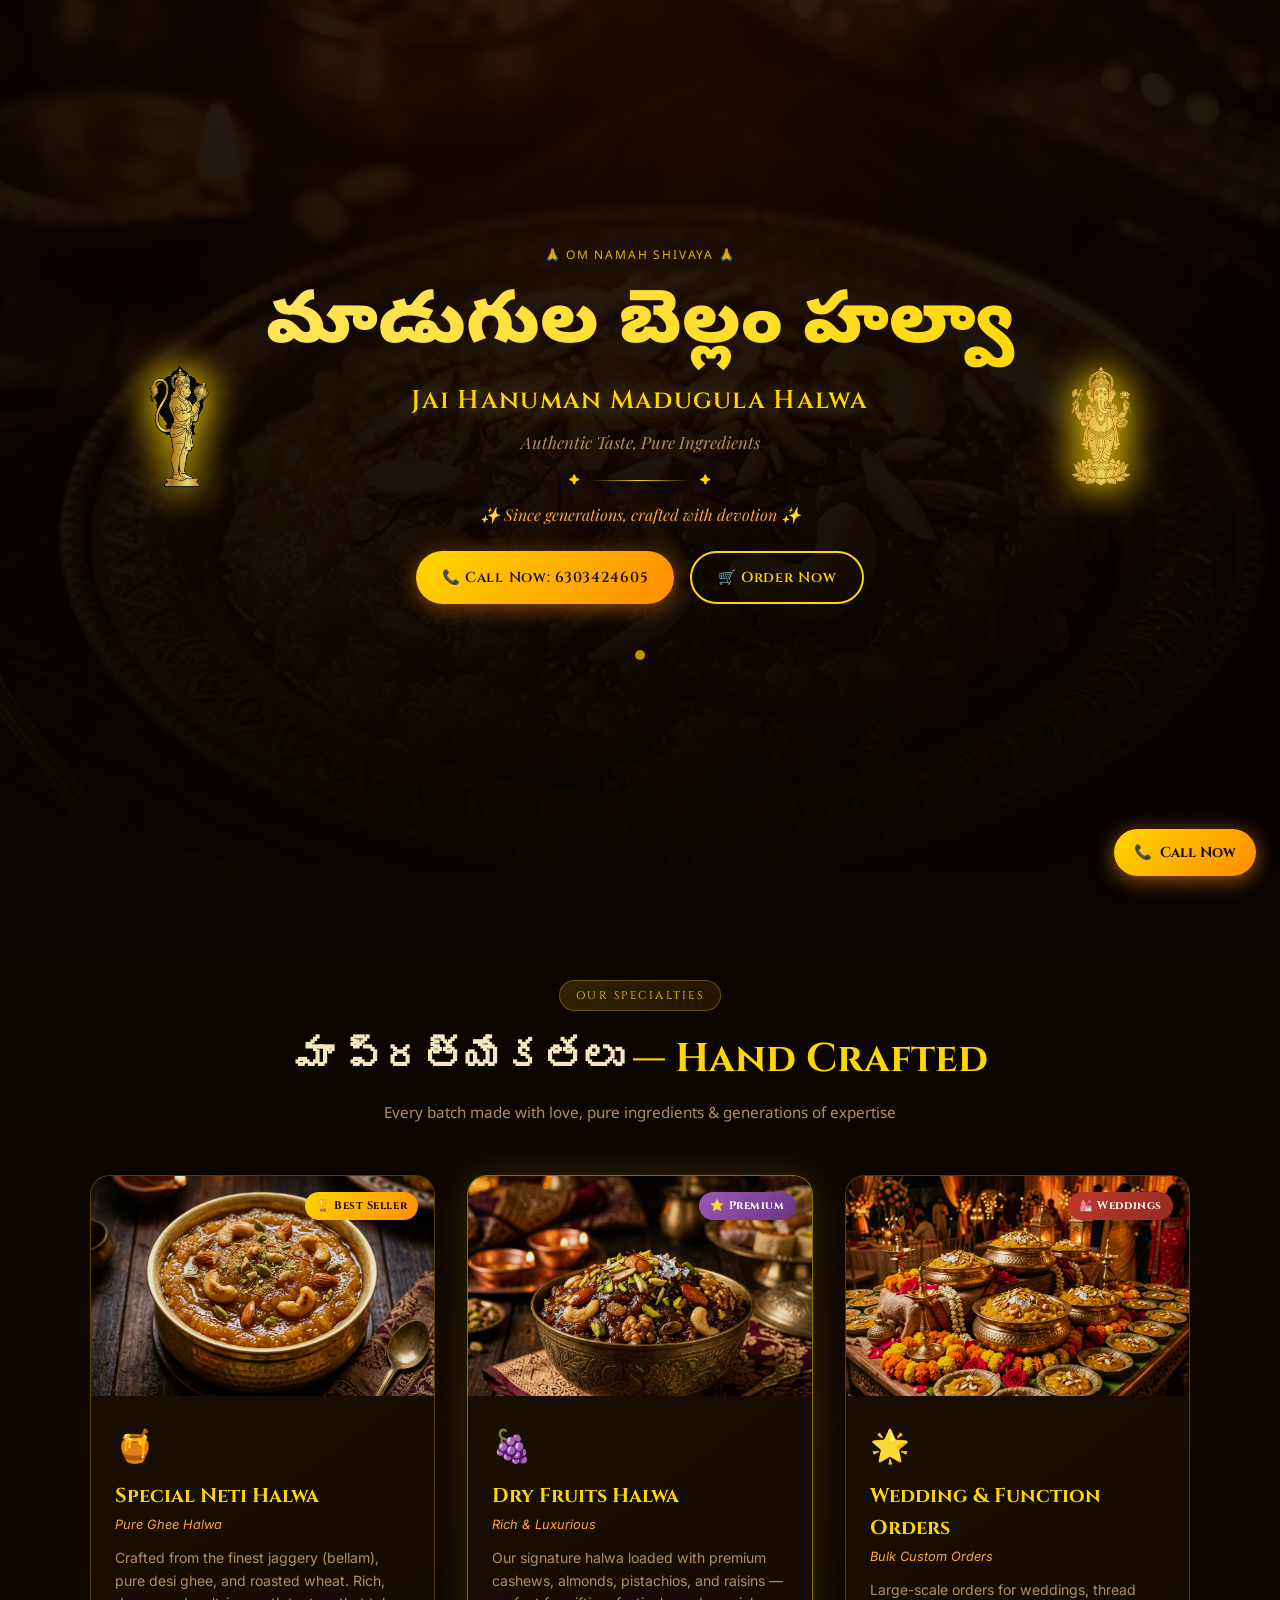
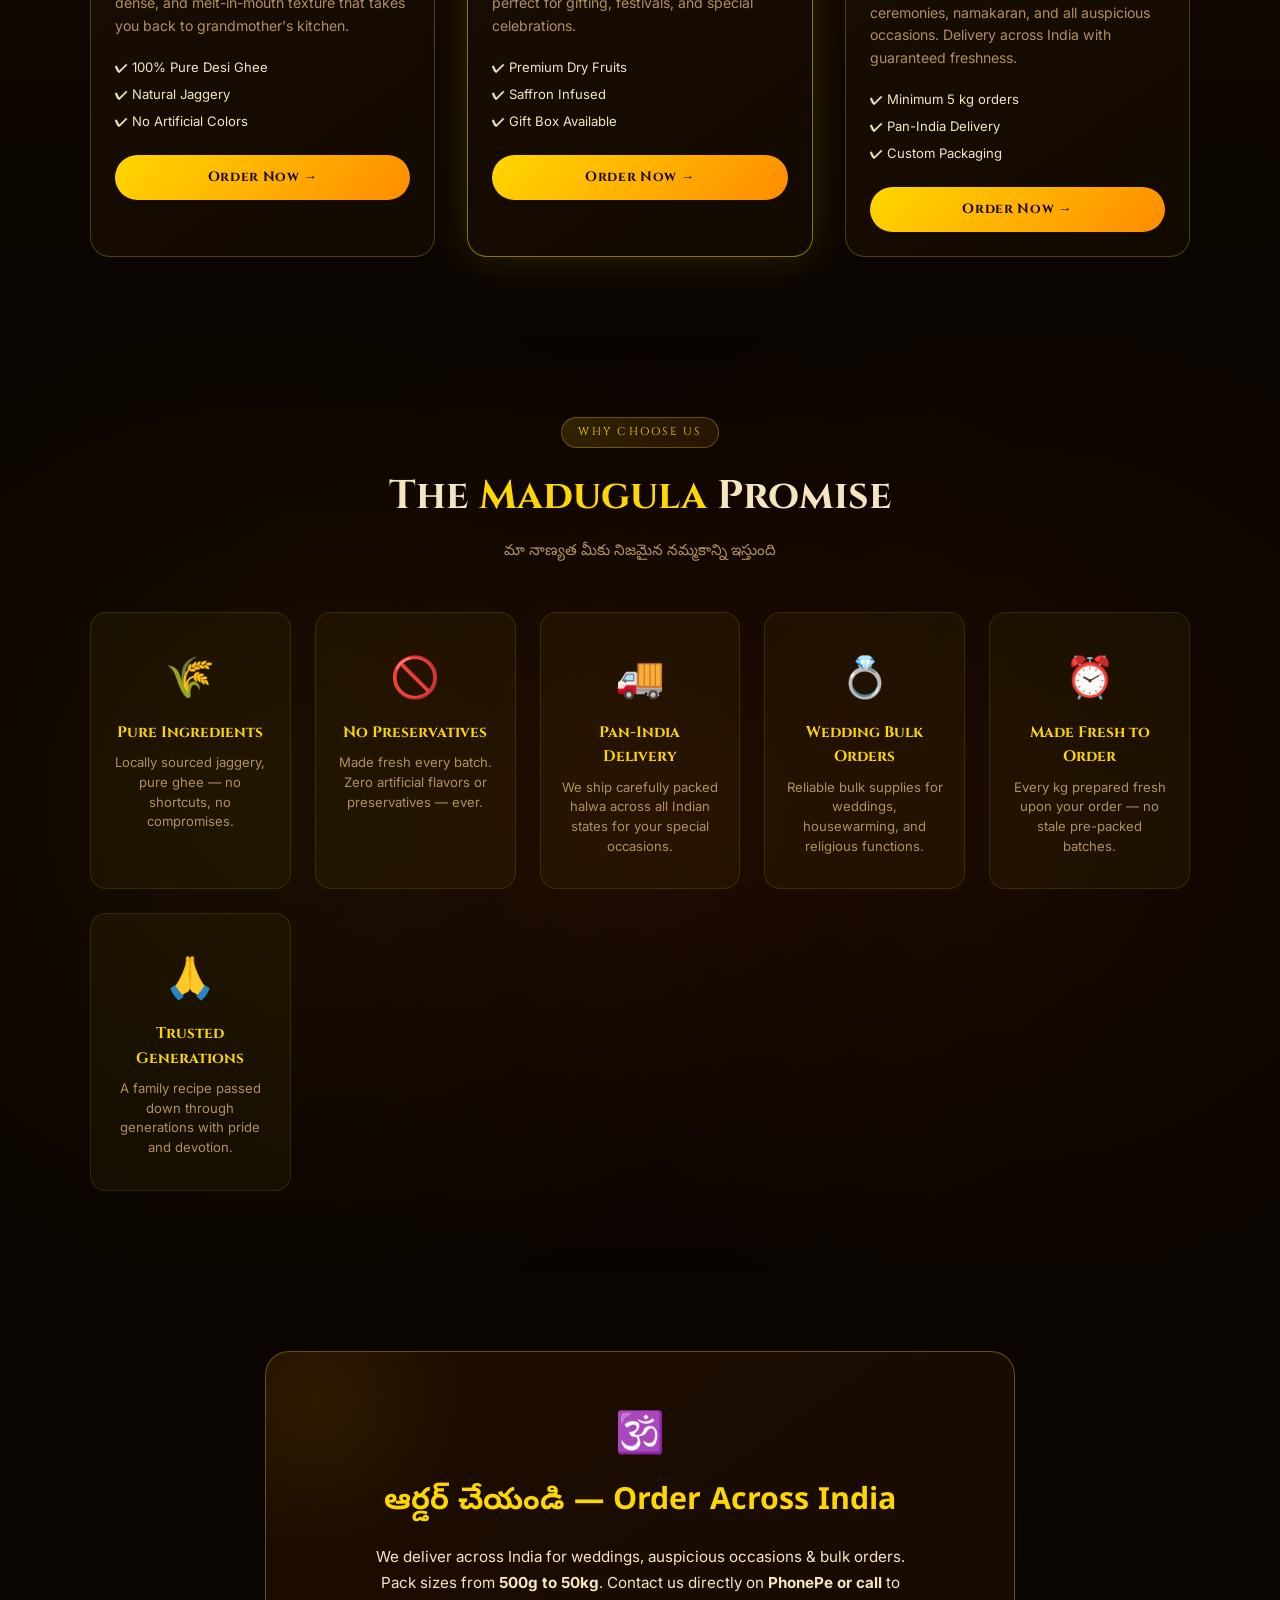
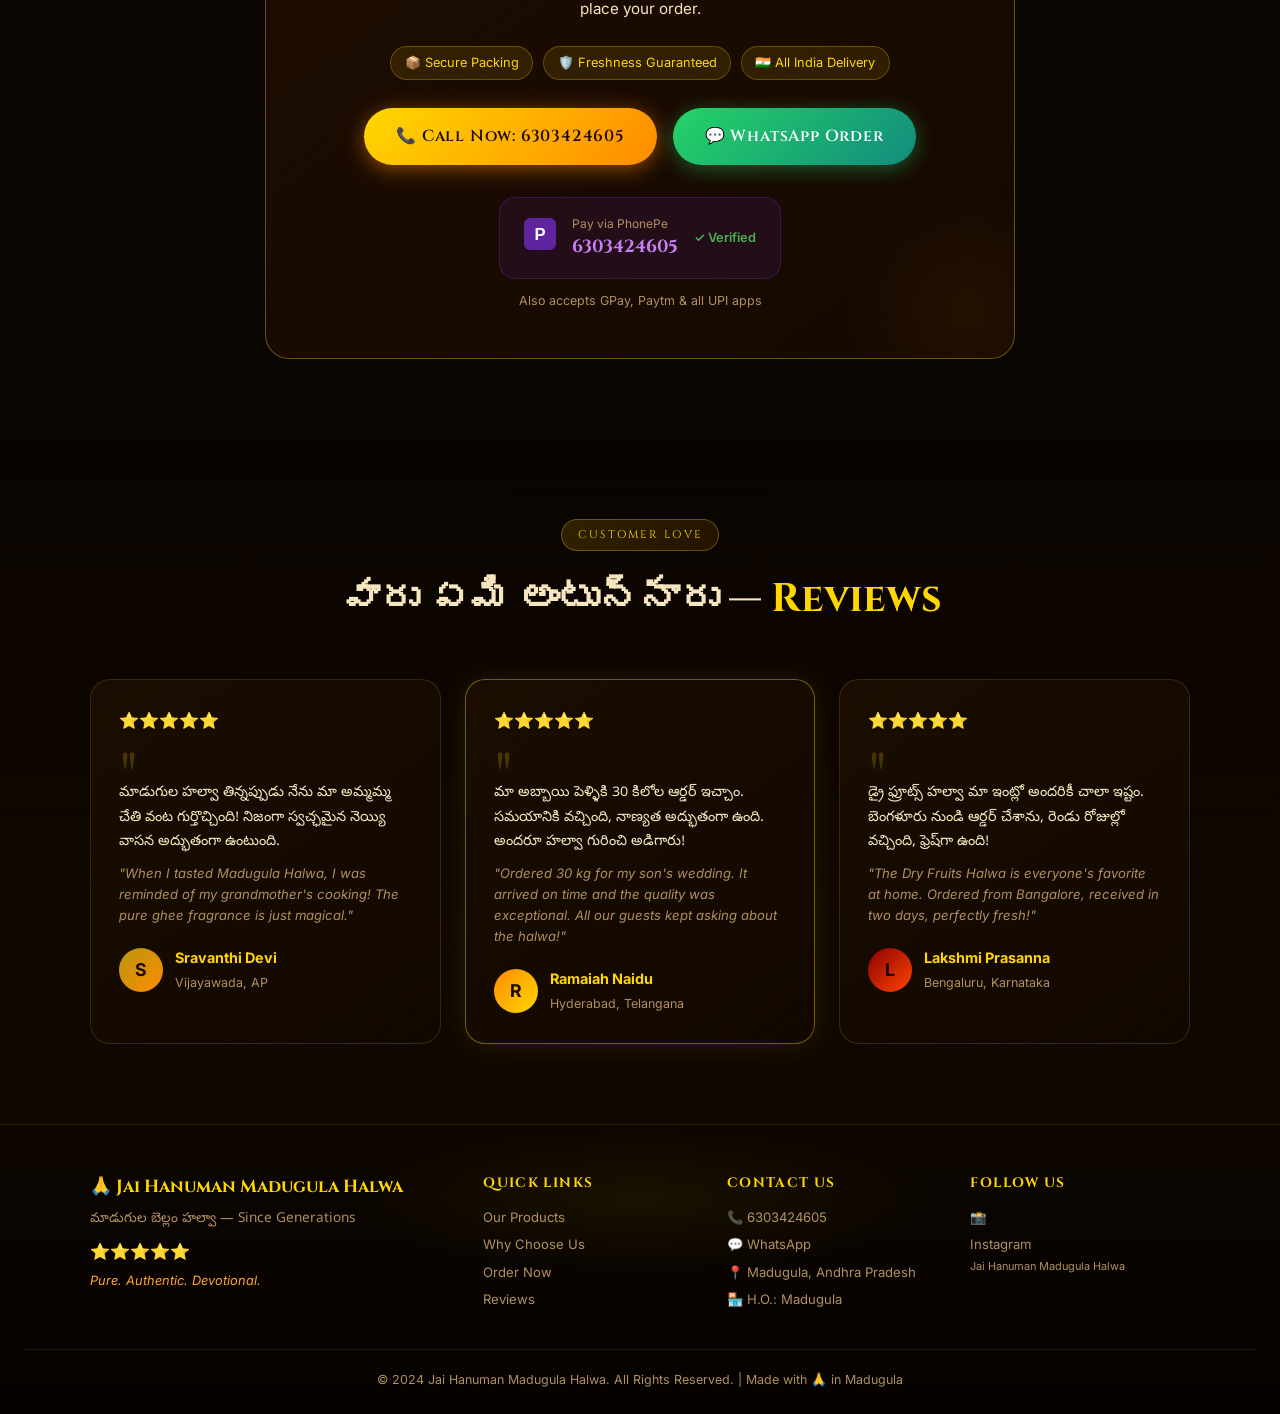
<file: index.html>
<!DOCTYPE html>
<html lang="te">
<head>
  <meta charset="UTF-8" />
  <meta name="viewport" content="width=device-width, initial-scale=1.0" />
  <meta name="description" content="Jai Hanuman Madugula Halwa — Authentic traditional halwa from Madugula. Pure ghee halwa, dry fruits halwa, wedding bulk orders. Pan-India delivery. Call 6303424605." />
  <meta name="keywords" content="Madugula halwa, neti halwa, bellamh halwa, telugu halwa, wedding halwa, dry fruits halwa, pure ghee halwa" />
  <meta property="og:title" content="Jai Hanuman Madugula Halwa — Authentic Traditional Taste" />
  <meta property="og:description" content="Pure ghee halwa from Madugula. Pan-India delivery for weddings & auspicious occasions." />
  <title>Jai Hanuman Madugula Halwa | మాడుగుల బెల్లం హల్వా</title>

  <!-- Google Fonts -->
  <link rel="preconnect" href="https://fonts.googleapis.com" />
  <link rel="preconnect" href="https://fonts.gstatic.com" crossorigin />
  <link href="https://fonts.googleapis.com/css2?family=Cinzel:wght@400;600;700;900&family=Playfair+Display:ital,wght@0,400;0,700;1,400&family=Noto+Sans+Telugu:wght@300;400;600;700;900&family=Inter:wght@300;400;500;600&display=swap" rel="stylesheet" />

  <link rel="stylesheet" href="style.css" />
</head>
<body>

  <!-- Sparkle Canvas -->
  <canvas id="sparkleCanvas"></canvas>

  <!-- ===== HEADER / HERO ===== -->
  <section id="hero" class="hero-section">
    <div class="hero-overlay"></div>

    <div class="hero-content">
      <!-- Deity Silhouettes -->
      <div class="deity-row">
        <div class="deity-silhouette left" aria-hidden="true">
          <img src="images/hanuman_silhouette.png" alt="Lord Hanuman" class="deity-img" />
        </div>

        <div class="hero-text-center">
          <div class="brand-badge">🙏 OM NAMAH SHIVAYA 🙏</div>
          <h1 class="telugu-heading shine-text">మాడుగుల బెల్లం హల్వా</h1>
          <h2 class="english-subtitle">Jai Hanuman Madugula Halwa</h2>
          <p class="tagline">Authentic Taste, Pure Ingredients</p>
          <div class="divider-ornament">
            <span>✦</span><span class="line"></span><span>✦</span>
          </div>
          <p class="since-text">✨ Since generations, crafted with devotion ✨</p>
          <div class="hero-cta">
            <a href="tel:6303424605" id="hero-call-btn" class="cta-btn cta-primary pulse-glow">
              📞 Call Now: 6303424605
            </a>
            <a href="#order" id="hero-order-btn" class="cta-btn cta-secondary">
              🛒 Order Now
            </a>
          </div>
        </div>

        <div class="deity-silhouette right" aria-hidden="true">
          <img src="images/ganesha_silhouette.png" alt="Lord Ganesha" class="deity-img" />
        </div>
      </div>

      <!-- Scroll Indicator -->
      <div class="scroll-indicator">
        <div class="scroll-dot"></div>
      </div>
    </div>

    <div class="hero-image-overlay">
      <img src="images/halwa_hero.png" alt="Authentic Madugula Halwa" class="hero-bg-img" />
    </div>
  </section>

  <!-- ===== SPECIALTY CARDS ===== -->
  <section id="specialty" class="specialty-section">
    <div class="section-header">
      <span class="section-tag">Our Specialties</span>
      <h2 class="section-title">మా ప్రత్యేకతలు <span class="gold-text">— Hand Crafted</span></h2>
      <p class="section-subtitle">Every batch made with love, pure ingredients & generations of expertise</p>
    </div>

    <div class="cards-grid">
      <!-- Card 1 -->
      <div class="product-card" id="card-neti">
        <div class="card-img-wrap">
          <img src="images/neti_halwa.png" alt="Special Neti Halwa — Pure Ghee Halwa" loading="lazy" />
          <div class="card-badge">🏆 Best Seller</div>
        </div>
        <div class="card-body">
          <div class="card-icon">🍯</div>
          <h3 class="card-title">Special Neti Halwa</h3>
          <p class="card-sub">Pure Ghee Halwa</p>
          <p class="card-desc">Crafted from the finest jaggery (bellam), pure desi ghee, and roasted wheat. Rich, dense, and melt-in-mouth texture that takes you back to grandmother's kitchen.</p>
          <ul class="card-features">
            <li>✔ 100% Pure Desi Ghee</li>
            <li>✔ Natural Jaggery</li>
            <li>✔ No Artificial Colors</li>
          </ul>
          <a href="#order" id="order-neti" class="card-btn">Order Now →</a>
        </div>
      </div>

      <!-- Card 2 -->
      <div class="product-card featured" id="card-dryfruits">
        <div class="card-img-wrap">
          <img src="images/dry_fruits_halwa.png" alt="Premium Dry Fruits Halwa" loading="lazy" />
          <div class="card-badge popular">⭐ Premium</div>
        </div>
        <div class="card-body">
          <div class="card-icon">🍇</div>
          <h3 class="card-title">Dry Fruits Halwa</h3>
          <p class="card-sub">Rich & Luxurious</p>
          <p class="card-desc">Our signature halwa loaded with premium cashews, almonds, pistachios, and raisins — perfect for gifting, festivals, and special celebrations.</p>
          <ul class="card-features">
            <li>✔ Premium Dry Fruits</li>
            <li>✔ Saffron Infused</li>
            <li>✔ Gift Box Available</li>
          </ul>
          <a href="#order" id="order-dryfruits" class="card-btn">Order Now →</a>
        </div>
      </div>

      <!-- Card 3 -->
      <div class="product-card" id="card-wedding">
        <div class="card-img-wrap">
          <img src="images/wedding_halwa.png" alt="Custom Wedding & Function Orders" loading="lazy" />
          <div class="card-badge wedding">💒 Weddings</div>
        </div>
        <div class="card-body">
          <div class="card-icon">🌟</div>
          <h3 class="card-title">Wedding & Function Orders</h3>
          <p class="card-sub">Bulk Custom Orders</p>
          <p class="card-desc">Large-scale orders for weddings, thread ceremonies, namakaran, and all auspicious occasions. Delivery across India with guaranteed freshness.</p>
          <ul class="card-features">
            <li>✔ Minimum 5 kg orders</li>
            <li>✔ Pan-India Delivery</li>
            <li>✔ Custom Packaging</li>
          </ul>
          <a href="#order" id="order-wedding" class="card-btn">Order Now →</a>
        </div>
      </div>
    </div>
  </section>

  <!-- ===== WHY CHOOSE US ===== -->
  <section id="why-us" class="why-section">
    <div class="why-bg-pattern" aria-hidden="true"></div>
    <div class="section-header">
      <span class="section-tag">Why Choose Us</span>
      <h2 class="section-title">The <span class="gold-text">Madugula</span> Promise</h2>
      <p class="section-subtitle">మా నాణ్యత మీకు నిజమైన నమ్మకాన్ని ఇస్తుంది</p>
    </div>

    <div class="why-grid">
      <div class="why-item" id="why-pure">
        <div class="why-icon">🌾</div>
        <h4>Pure Ingredients</h4>
        <p>Locally sourced jaggery, pure ghee — no shortcuts, no compromises.</p>
      </div>
      <div class="why-item" id="why-preservatives">
        <div class="why-icon">🚫</div>
        <h4>No Preservatives</h4>
        <p>Made fresh every batch. Zero artificial flavors or preservatives — ever.</p>
      </div>
      <div class="why-item" id="why-delivery">
        <div class="why-icon">🚚</div>
        <h4>Pan-India Delivery</h4>
        <p>We ship carefully packed halwa across all Indian states for your special occasions.</p>
      </div>
      <div class="why-item" id="why-wedding">
        <div class="why-icon">💍</div>
        <h4>Wedding Bulk Orders</h4>
        <p>Reliable bulk supplies for weddings, housewarming, and religious functions.</p>
      </div>
      <div class="why-item" id="why-fresh">
        <div class="why-icon">⏰</div>
        <h4>Made Fresh to Order</h4>
        <p>Every kg prepared fresh upon your order — no stale pre-packed batches.</p>
      </div>
      <div class="why-item" id="why-trust">
        <div class="why-icon">🙏</div>
        <h4>Trusted Generations</h4>
        <p>A family recipe passed down through generations with pride and devotion.</p>
      </div>
    </div>
  </section>

  <!-- ===== DELIVERY & ORDER ===== -->
  <section id="order" class="order-section">
    <div class="order-card">
      <div class="order-card-glow"></div>
      <div class="om-badge">🕉️</div>
      <h2 class="order-title">ఆర్డర్ చేయండి — Order Across India</h2>
      <p class="order-desc">We deliver across India for weddings, auspicious occasions & bulk orders. Pack sizes from <strong>500g to 50kg</strong>. Contact us directly on <strong>PhonePe or call</strong> to place your order.</p>

      <div class="delivery-badges">
        <span class="delivery-badge">📦 Secure Packing</span>
        <span class="delivery-badge">🛡️ Freshness Guaranteed</span>
        <span class="delivery-badge">🇮🇳 All India Delivery</span>
      </div>

      <div class="contact-buttons">
        <a href="tel:6303424605" id="call-now-main" class="cta-btn cta-primary pulse-glow large-btn">
          📞 Call Now: 6303424605
        </a>
        <a href="https://wa.me/916303424605?text=Hello%2C%20I%20want%20to%20order%20Madugula%20Halwa" id="whatsapp-btn" target="_blank" rel="noopener" class="cta-btn whatsapp-btn large-btn">
          💬 WhatsApp Order
        </a>
      </div>

      <div class="phonepe-section">
        <div class="phonepe-badge" id="phonepe-badge">
          <div class="phonepe-icon">
            <svg width="32" height="32" viewBox="0 0 100 100" xmlns="http://www.w3.org/2000/svg">
              <rect width="100" height="100" rx="20" fill="#5f259f"/>
              <text x="50" y="68" text-anchor="middle" font-size="52" fill="white" font-family="Arial" font-weight="bold">P</text>
            </svg>
          </div>
          <div class="phonepe-text">
            <span class="phonepe-label">Pay via PhonePe</span>
            <span class="phonepe-number">6303424605</span>
          </div>
          <div class="phonepe-verified">✓ Verified</div>
        </div>
        <p class="upi-note">Also accepts GPay, Paytm & all UPI apps</p>
      </div>
    </div>
  </section>

  <!-- ===== TESTIMONIALS ===== -->
  <section id="testimonials" class="testimonials-section">
    <div class="section-header">
      <span class="section-tag">Customer Love</span>
      <h2 class="section-title">వారు ఏమి అంటున్నారు — <span class="gold-text">Reviews</span></h2>
    </div>

    <div class="testimonial-grid">
      <!-- Testimonial 1 -->
      <div class="testimonial-card" id="review-1">
        <div class="review-stars">⭐⭐⭐⭐⭐</div>
        <div class="review-quote">"</div>
        <p class="review-text-telugu">మాడుగుల హల్వా తిన్నప్పుడు నేను మా అమ్మమ్మ చేతి వంట గుర్తొచ్చింది! నిజంగా స్వచ్ఛమైన నెయ్యి వాసన అద్భుతంగా ఉంటుంది.</p>
        <p class="review-text-english">"When I tasted Madugula Halwa, I was reminded of my grandmother's cooking! The pure ghee fragrance is just magical."</p>
        <div class="reviewer">
          <div class="reviewer-avatar">S</div>
          <div class="reviewer-info">
            <strong>Sravanthi Devi</strong>
            <span>Vijayawada, AP</span>
          </div>
        </div>
      </div>

      <!-- Testimonial 2 -->
      <div class="testimonial-card featured-review" id="review-2">
        <div class="review-stars">⭐⭐⭐⭐⭐</div>
        <div class="review-quote">"</div>
        <p class="review-text-telugu">మా అబ్బాయి పెళ్ళికి 30 కిలోల ఆర్డర్ ఇచ్చాం. సమయానికి వచ్చింది, నాణ్యత అద్భుతంగా ఉంది. అందరూ హల్వా గురించి అడిగారు!</p>
        <p class="review-text-english">"Ordered 30 kg for my son's wedding. It arrived on time and the quality was exceptional. All our guests kept asking about the halwa!"</p>
        <div class="reviewer">
          <div class="reviewer-avatar" style="background: linear-gradient(135deg, #FF8C00, #FFD700);">R</div>
          <div class="reviewer-info">
            <strong>Ramaiah Naidu</strong>
            <span>Hyderabad, Telangana</span>
          </div>
        </div>
      </div>

      <!-- Testimonial 3 -->
      <div class="testimonial-card" id="review-3">
        <div class="review-stars">⭐⭐⭐⭐⭐</div>
        <div class="review-quote">"</div>
        <p class="review-text-telugu">డ్రై ఫ్రూట్స్ హల్వా మా ఇంట్లో అందరికీ చాలా ఇష్టం. బెంగళూరు నుండి ఆర్డర్ చేశాను, రెండు రోజుల్లో వచ్చింది, ఫ్రెష్‌గా ఉంది!</p>
        <p class="review-text-english">"The Dry Fruits Halwa is everyone's favorite at home. Ordered from Bangalore, received in two days, perfectly fresh!"</p>
        <div class="reviewer">
          <div class="reviewer-avatar" style="background: linear-gradient(135deg, #8B0000, #FF4500);">L</div>
          <div class="reviewer-info">
            <strong>Lakshmi Prasanna</strong>
            <span>Bengaluru, Karnataka</span>
          </div>
        </div>
      </div>
    </div>
  </section>

  <!-- ===== FOOTER ===== -->
  <footer id="footer" class="site-footer">
    <div class="footer-glow" aria-hidden="true"></div>
    <div class="footer-content">
      <div class="footer-brand">
        <h3 class="footer-logo">🙏 Jai Hanuman Madugula Halwa</h3>
        <p class="footer-telugu">మాడుగుల బెల్లం హల్వా — Since Generations</p>
        <div class="footer-stars">⭐⭐⭐⭐⭐</div>
        <p class="footer-tagline">Pure. Authentic. Devotional.</p>
      </div>

      <div class="footer-links">
        <div class="footer-col">
          <h4>Quick Links</h4>
          <a href="#specialty">Our Products</a>
          <a href="#why-us">Why Choose Us</a>
          <a href="#order">Order Now</a>
          <a href="#testimonials">Reviews</a>
        </div>
        <div class="footer-col">
          <h4>Contact Us</h4>
          <a href="tel:6303424605" id="footer-call">📞 6303424605</a>
          <a href="https://wa.me/916303424605" target="_blank" rel="noopener" id="footer-whatsapp">💬 WhatsApp</a>
          <span>📍 Madugula, Andhra Pradesh</span>
          <span>🏪 H.O.: Madugula</span>
        </div>
        <div class="footer-col">
          <h4>Follow Us</h4>
          <a href="https://www.instagram.com" target="_blank" rel="noopener" id="footer-instagram">
            <span class="insta-icon">📸</span> Instagram<br/>
            <small>Jai Hanuman Madugula Halwa</small>
          </a>
        </div>
      </div>
    </div>

    <div class="footer-bottom">
      <p>© 2024 Jai Hanuman Madugula Halwa. All Rights Reserved. | Made with 🙏 in Madugula</p>
    </div>
  </footer>

  <!-- Floating Call Button (Mobile) -->
  <a href="tel:6303424605" id="floating-call" class="floating-cta" aria-label="Call Now">
    📞
    <span>Call Now</span>
  </a>

  <script src="script.js"></script>
</body>
</html>
</file>
<file: style.css>
/* ============================
   MADUGULA HALWA — STYLE.CSS
   Dark Luxury Theme
   ============================ */

:root {
  --gold: #FFD700;
  --gold-light: #FFE55C;
  --gold-dark: #B8960C;
  --amber: #FF8C00;
  --amber-light: #FFA533;
  --deep-black: #0a0500;
  --dark-maroon: #1a0505;
  --dark-bg: #0d0800;
  --card-bg: #1c1005;
  --card-border: rgba(255, 215, 0, 0.25);
  --text-light: #f5e6c0;
  --text-muted: #b09060;
  --shadow-gold: 0 0 30px rgba(255, 215, 0, 0.3);
  --shadow-amber: 0 0 20px rgba(255, 140, 0, 0.4);
  --font-telugu: 'Noto Sans Telugu', sans-serif;
  --font-heading: 'Cinzel', serif;
  --font-body: 'Inter', sans-serif;
  --font-display: 'Playfair Display', serif;
}

*, *::before, *::after { box-sizing: border-box; margin: 0; padding: 0; }

html { scroll-behavior: smooth; }

body {
  background-color: var(--deep-black);
  color: var(--text-light);
  font-family: var(--font-body);
  overflow-x: hidden;
  line-height: 1.6;
}

/* Sparkle Canvas */
#sparkleCanvas {
  position: fixed;
  top: 0; left: 0;
  width: 100%; height: 100%;
  pointer-events: none;
  z-index: 0;
  opacity: 0.4;
}

/* ===== UTILITY ===== */
.gold-text { color: var(--gold); }
.section-tag {
  display: inline-block;
  background: linear-gradient(135deg, rgba(255,215,0,0.15), rgba(255,140,0,0.1));
  border: 1px solid rgba(255,215,0,0.3);
  color: var(--gold);
  font-family: var(--font-heading);
  font-size: 0.7rem;
  letter-spacing: 0.2em;
  text-transform: uppercase;
  padding: 0.35rem 1rem;
  border-radius: 50px;
  margin-bottom: 1rem;
}
.section-header { text-align: center; margin-bottom: 3rem; }
.section-title {
  font-family: var(--font-heading);
  font-size: clamp(1.5rem, 4vw, 2.5rem);
  color: var(--text-light);
  margin-bottom: 0.75rem;
}
.section-subtitle {
  color: var(--text-muted);
  font-size: 0.95rem;
  max-width: 550px;
  margin: 0 auto;
  font-family: var(--font-telugu);
}

/* ===== HERO ===== */
.hero-section {
  position: relative;
  min-height: 100vh;
  display: flex;
  align-items: center;
  justify-content: center;
  overflow: hidden;
  background: radial-gradient(ellipse at center top, #2a0f00 0%, #110500 40%, #050200 100%);
  z-index: 1;
}
.hero-overlay {
  position: absolute; inset: 0;
  background: linear-gradient(180deg,
    rgba(10,3,0,0.3) 0%,
    rgba(5,2,0,0.5) 60%,
    rgba(10,5,0,0.95) 100%);
  z-index: 1;
}
.hero-image-overlay {
  position: absolute; inset: 0; z-index: 0;
  overflow: hidden;
}
.hero-bg-img {
  width: 100%; height: 100%;
  object-fit: cover;
  opacity: 0.12;
  filter: sepia(80%) saturate(200%) hue-rotate(-10deg);
  animation: slowZoom 20s ease-in-out infinite alternate;
}
@keyframes slowZoom {
  from { transform: scale(1); }
  to   { transform: scale(1.08); }
}
.hero-content {
  position: relative; z-index: 2;
  width: 100%; max-width: 1100px;
  padding: 2rem 1.5rem 5rem;
  text-align: center;
}
.deity-row {
  display: flex;
  align-items: center;
  justify-content: center;
  gap: 0;
}
.deity-silhouette {
  flex-shrink: 0;
  width: clamp(70px, 11vw, 130px);
  filter: drop-shadow(0 0 18px rgba(255,215,0,0.6));
  animation: floatDeity 4s ease-in-out infinite;
}
.deity-img {
  width: 100%;
  height: auto;
  display: block;
  /* Transparent PNG — just add golden glow */
  filter: drop-shadow(0 0 18px rgba(255,215,0,0.75));
  opacity: 0.92;
}
.deity-silhouette.right { animation-delay: 1s; }
@keyframes floatDeity {
  0%,100% { transform: translateY(0); }
  50%      { transform: translateY(-10px); }
}
.hero-text-center { flex: 1; padding: 0 1rem; }

.brand-badge {
  font-family: var(--font-telugu);
  font-size: 0.75rem;
  color: var(--gold);
  letter-spacing: 0.15em;
  margin-bottom: 1rem;
  opacity: 0.85;
}
.telugu-heading {
  font-family: var(--font-telugu);
  font-size: clamp(2rem, 7vw, 4.5rem);
  font-weight: 900;
  background: linear-gradient(135deg, var(--gold-light) 0%, var(--gold) 40%, var(--amber) 80%, var(--gold) 100%);
  -webkit-background-clip: text;
  -webkit-text-fill-color: transparent;
  background-clip: text;
  line-height: 1.25;
  margin-bottom: 0.5rem;
  position: relative;
}
.shine-text {
  animation: textShine 3s linear infinite;
  background-size: 300% 100%;
}
@keyframes textShine {
  0%   { background-position: 100% 0; }
  100% { background-position: -100% 0; }
}
.english-subtitle {
  font-family: var(--font-heading);
  font-size: clamp(1rem, 3vw, 1.6rem);
  color: var(--gold);
  font-weight: 600;
  letter-spacing: 0.05em;
  margin-bottom: 0.4rem;
  text-shadow: 0 0 20px rgba(255,215,0,0.5);
}
.tagline {
  font-size: clamp(0.85rem, 2vw, 1.05rem);
  color: var(--text-muted);
  font-style: italic;
  margin-bottom: 1rem;
  font-family: var(--font-display);
}
.divider-ornament {
  display: flex; align-items: center; justify-content: center; gap: 0.6rem;
  margin: 0.75rem auto;
  color: var(--gold); font-size: 0.7rem;
}
.divider-ornament .line {
  width: clamp(40px, 12vw, 100px);
  height: 1px;
  background: linear-gradient(90deg, transparent, var(--gold), transparent);
}
.since-text {
  font-family: var(--font-display);
  font-style: italic;
  color: var(--amber-light);
  font-size: clamp(0.85rem, 2vw, 1rem);
  margin-bottom: 1.5rem;
}
.hero-cta { display: flex; gap: 1rem; justify-content: center; flex-wrap: wrap; margin-top: 1rem; }

/* CTA Buttons */
.cta-btn {
  display: inline-flex; align-items: center; gap: 0.4rem;
  padding: 0.8rem 1.6rem;
  border-radius: 50px;
  font-family: var(--font-heading);
  font-size: 0.9rem;
  font-weight: 600;
  letter-spacing: 0.05em;
  text-decoration: none;
  transition: all 0.3s ease;
  cursor: pointer;
  position: relative;
  overflow: hidden;
}
.cta-primary {
  background: linear-gradient(135deg, var(--gold) 0%, var(--amber) 100%);
  color: #1a0800;
  box-shadow: 0 4px 20px rgba(255,140,0,0.5);
}
.cta-primary:hover {
  transform: translateY(-2px);
  box-shadow: 0 8px 30px rgba(255,140,0,0.7);
}
.cta-secondary {
  background: transparent;
  color: var(--gold);
  border: 2px solid var(--gold);
}
.cta-secondary:hover {
  background: rgba(255,215,0,0.1);
  transform: translateY(-2px);
  box-shadow: var(--shadow-gold);
}
.pulse-glow { animation: pulseGlow 2.5s ease-in-out infinite; }
@keyframes pulseGlow {
  0%,100% { box-shadow: 0 4px 20px rgba(255,140,0,0.5); }
  50%      { box-shadow: 0 4px 35px rgba(255,215,0,0.85), 0 0 60px rgba(255,140,0,0.4); }
}
.large-btn { padding: 1rem 2rem; font-size: 1rem; }
.whatsapp-btn {
  background: linear-gradient(135deg, #25D366, #128C7E);
  color: #fff;
  box-shadow: 0 4px 20px rgba(37,211,102,0.4);
}
.whatsapp-btn:hover { transform: translateY(-2px); box-shadow: 0 8px 30px rgba(37,211,102,0.6); }

/* Scroll Indicator */
.scroll-indicator {
  position: absolute; bottom: 1.5rem; left: 50%; transform: translateX(-50%);
  display: flex; flex-direction: column; align-items: center;
  animation: bounce 2s infinite;
}
.scroll-dot {
  width: 10px; height: 10px; border-radius: 50%;
  background: var(--gold); opacity: 0.7;
}
@keyframes bounce {
  0%,100% { transform: translateX(-50%) translateY(0); }
  50%      { transform: translateX(-50%) translateY(8px); }
}

/* ===== SPECIALTY ===== */
.specialty-section {
  position: relative; z-index: 1;
  padding: 5rem 1.5rem;
  background: linear-gradient(180deg, var(--deep-black) 0%, #110800 50%, var(--deep-black) 100%);
}
.cards-grid {
  display: grid;
  grid-template-columns: repeat(auto-fit, minmax(280px, 1fr));
  gap: 2rem;
  max-width: 1100px;
  margin: 0 auto;
}
.product-card {
  background: linear-gradient(145deg, #1c1005, #120900);
  border: 1px solid var(--card-border);
  border-radius: 20px;
  overflow: hidden;
  transition: transform 0.4s ease, box-shadow 0.4s ease;
  position: relative;
}
.product-card::before {
  content: '';
  position: absolute; top: 0; left: 0; right: 0; height: 2px;
  background: linear-gradient(90deg, transparent, var(--gold), transparent);
}
.product-card:hover {
  transform: translateY(-8px);
  box-shadow: 0 20px 60px rgba(255,215,0,0.2), 0 0 40px rgba(255,140,0,0.1);
  border-color: rgba(255,215,0,0.5);
}
.product-card.featured {
  border-color: rgba(255,215,0,0.5);
  box-shadow: 0 0 40px rgba(255,215,0,0.15);
}
.card-img-wrap {
  position: relative; overflow: hidden; height: 220px;
}
.card-img-wrap img {
  width: 100%; height: 100%;
  object-fit: cover;
  transition: transform 0.5s ease;
  filter: brightness(0.9) saturate(1.2);
}
.product-card:hover .card-img-wrap img { transform: scale(1.07); }
.card-badge {
  position: absolute; top: 1rem; right: 1rem;
  background: linear-gradient(135deg, var(--gold), var(--amber));
  color: #1a0800;
  font-size: 0.7rem; font-weight: 700;
  padding: 0.3rem 0.7rem; border-radius: 50px;
  font-family: var(--font-heading);
  letter-spacing: 0.05em;
}
.card-badge.popular { background: linear-gradient(135deg, #9b59b6, #6c3483); color: #fff; }
.card-badge.wedding { background: linear-gradient(135deg, #c0392b, #922b21); color: #fff; }
.card-body { padding: 1.5rem; }
.card-icon { font-size: 2rem; margin-bottom: 0.5rem; }
.card-title {
  font-family: var(--font-heading);
  font-size: 1.25rem; color: var(--gold);
  margin-bottom: 0.2rem;
}
.card-sub { color: var(--amber-light); font-size: 0.8rem; margin-bottom: 0.75rem; font-style: italic; }
.card-desc { color: var(--text-muted); font-size: 0.88rem; line-height: 1.6; margin-bottom: 1rem; }
.card-features { list-style: none; margin-bottom: 1.25rem; }
.card-features li { color: var(--text-light); font-size: 0.82rem; padding: 0.2rem 0; }
.card-btn {
  display: block; text-align: center;
  background: linear-gradient(135deg, var(--gold), var(--amber));
  color: #1a0800;
  text-decoration: none;
  padding: 0.7rem 1.5rem;
  border-radius: 50px;
  font-family: var(--font-heading);
  font-weight: 700; font-size: 0.85rem;
  letter-spacing: 0.05em;
  transition: all 0.3s ease;
}
.card-btn:hover {
  box-shadow: 0 5px 20px rgba(255,215,0,0.5);
  transform: translateY(-2px);
}

/* ===== WHY US ===== */
.why-section {
  position: relative; z-index: 1;
  padding: 5rem 1.5rem;
  background: radial-gradient(ellipse at center, #1a0800 0%, #0a0400 70%);
  overflow: hidden;
}
.why-bg-pattern {
  position: absolute; inset: 0; z-index: 0;
  background-image:
    radial-gradient(circle at 20% 50%, rgba(255,215,0,0.04) 0%, transparent 50%),
    radial-gradient(circle at 80% 50%, rgba(255,140,0,0.04) 0%, transparent 50%);
}
.why-grid {
  display: grid;
  grid-template-columns: repeat(auto-fit, minmax(200px, 1fr));
  gap: 1.5rem;
  max-width: 1100px;
  margin: 0 auto;
  position: relative; z-index: 1;
}
.why-item {
  text-align: center;
  padding: 2rem 1.25rem;
  background: rgba(255,215,0,0.04);
  border: 1px solid rgba(255,215,0,0.12);
  border-radius: 16px;
  transition: all 0.3s ease;
}
.why-item:hover {
  background: rgba(255,215,0,0.09);
  border-color: rgba(255,215,0,0.3);
  transform: translateY(-5px);
  box-shadow: 0 10px 30px rgba(255,215,0,0.1);
}
.why-icon { font-size: 2.5rem; margin-bottom: 0.75rem; }
.why-item h4 {
  font-family: var(--font-heading);
  color: var(--gold);
  font-size: 0.95rem;
  margin-bottom: 0.5rem;
}
.why-item p { color: var(--text-muted); font-size: 0.82rem; line-height: 1.5; }

/* ===== ORDER SECTION ===== */
.order-section {
  position: relative; z-index: 1;
  padding: 5rem 1.5rem;
  background: var(--deep-black);
  display: flex; justify-content: center;
}
.order-card {
  position: relative;
  max-width: 750px; width: 100%;
  background: linear-gradient(145deg, #1e0d00, #150900);
  border: 1px solid rgba(255,215,0,0.35);
  border-radius: 24px;
  padding: 3rem 2rem;
  text-align: center;
  overflow: hidden;
}
.order-card::before, .order-card::after {
  content: '';
  position: absolute;
  border-radius: 50%;
  pointer-events: none;
}
.order-card::before {
  width: 300px; height: 300px;
  background: radial-gradient(circle, rgba(255,215,0,0.07) 0%, transparent 70%);
  top: -100px; left: -100px;
}
.order-card::after {
  width: 250px; height: 250px;
  background: radial-gradient(circle, rgba(255,140,0,0.06) 0%, transparent 70%);
  bottom: -80px; right: -80px;
}
.om-badge { font-size: 2.5rem; margin-bottom: 1rem; }
.order-title {
  font-family: var(--font-telugu);
  font-size: clamp(1.2rem, 4vw, 1.9rem);
  color: var(--gold);
  margin-bottom: 1rem;
}
.order-desc {
  color: var(--text-light);
  font-size: 0.95rem;
  margin-bottom: 1.5rem;
  line-height: 1.7;
  max-width: 550px; margin: 0 auto 1.5rem;
}
.delivery-badges {
  display: flex; flex-wrap: wrap; gap: 0.6rem;
  justify-content: center; margin-bottom: 1.75rem;
}
.delivery-badge {
  background: rgba(255,215,0,0.1);
  border: 1px solid rgba(255,215,0,0.25);
  color: var(--gold);
  padding: 0.35rem 0.85rem;
  border-radius: 50px;
  font-size: 0.8rem;
}
.contact-buttons {
  display: flex; gap: 1rem; justify-content: center;
  flex-wrap: wrap; margin-bottom: 2rem;
}
.phonepe-section { margin-top: 1.5rem; }
.phonepe-badge {
  display: inline-flex; align-items: center; gap: 1rem;
  background: rgba(95,37,159,0.15);
  border: 1px solid rgba(95,37,159,0.4);
  border-radius: 16px;
  padding: 1rem 1.5rem;
  cursor: pointer;
  transition: all 0.3s ease;
}
.phonepe-badge:hover {
  background: rgba(95,37,159,0.25);
  box-shadow: 0 0 20px rgba(95,37,159,0.3);
}
.phonepe-text { text-align: left; }
.phonepe-label { display: block; font-size: 0.75rem; color: var(--text-muted); }
.phonepe-number { display: block; font-size: 1.1rem; font-weight: 700; color: #c97ef5; font-family: var(--font-heading); }
.phonepe-verified { color: #4CAF50; font-size: 0.8rem; font-weight: 600; }
.upi-note { color: var(--text-muted); font-size: 0.78rem; margin-top: 0.75rem; }

/* ===== TESTIMONIALS ===== */
.testimonials-section {
  position: relative; z-index: 1;
  padding: 5rem 1.5rem;
  background: linear-gradient(180deg, #0a0400 0%, #110800 100%);
}
.testimonial-grid {
  display: grid;
  grid-template-columns: repeat(auto-fit, minmax(280px, 1fr));
  gap: 1.5rem;
  max-width: 1100px;
  margin: 0 auto;
}
.testimonial-card {
  background: linear-gradient(145deg, #1a0d00, #110800);
  border: 1px solid rgba(255,215,0,0.15);
  border-radius: 20px;
  padding: 1.75rem;
  position: relative;
  transition: all 0.3s ease;
}
.testimonial-card:hover {
  border-color: rgba(255,215,0,0.35);
  transform: translateY(-5px);
  box-shadow: 0 15px 40px rgba(255,215,0,0.1);
}
.testimonial-card.featured-review {
  border-color: rgba(255,215,0,0.4);
  box-shadow: 0 0 30px rgba(255,215,0,0.1);
}
.review-stars { font-size: 1rem; margin-bottom: 0.5rem; }
.review-quote {
  font-family: var(--font-display);
  font-size: 4rem;
  color: var(--gold);
  opacity: 0.2;
  line-height: 1;
  margin-bottom: -1.5rem;
}
.review-text-telugu {
  font-family: var(--font-telugu);
  color: var(--text-light);
  font-size: 0.9rem;
  line-height: 1.7;
  margin-bottom: 0.5rem;
}
.review-text-english {
  color: var(--text-muted);
  font-size: 0.82rem;
  font-style: italic;
  line-height: 1.6;
  margin-bottom: 1.25rem;
}
.reviewer { display: flex; align-items: center; gap: 0.75rem; }
.reviewer-avatar {
  width: 44px; height: 44px; border-radius: 50%;
  background: linear-gradient(135deg, var(--gold-dark), var(--amber));
  display: flex; align-items: center; justify-content: center;
  color: #1a0800; font-weight: 700; font-size: 1.1rem;
  flex-shrink: 0;
}
.reviewer-info strong { display: block; color: var(--gold); font-size: 0.9rem; }
.reviewer-info span { color: var(--text-muted); font-size: 0.78rem; }

/* ===== FOOTER ===== */
.site-footer {
  position: relative; z-index: 1;
  background: linear-gradient(180deg, #0d0600 0%, #050200 100%);
  border-top: 1px solid rgba(255,215,0,0.15);
  padding: 3rem 1.5rem 1.5rem;
  overflow: hidden;
}
.footer-glow {
  position: absolute; top: 0; left: 50%; transform: translateX(-50%);
  width: 600px; height: 150px;
  background: radial-gradient(ellipse, rgba(255,215,0,0.06) 0%, transparent 70%);
  pointer-events: none;
}
.footer-content {
  max-width: 1100px; margin: 0 auto;
  display: grid;
  grid-template-columns: 1fr 2fr;
  gap: 2.5rem;
  margin-bottom: 2rem;
}
.footer-logo {
  font-family: var(--font-heading);
  font-size: 1.1rem; color: var(--gold);
  margin-bottom: 0.5rem;
}
.footer-telugu {
  font-family: var(--font-telugu);
  color: var(--text-muted); font-size: 0.85rem;
  margin-bottom: 0.5rem;
}
.footer-stars { font-size: 1rem; margin-bottom: 0.4rem; }
.footer-tagline { color: var(--amber-light); font-size: 0.8rem; font-style: italic; }
.footer-links {
  display: grid;
  grid-template-columns: repeat(3, 1fr);
  gap: 1.5rem;
}
.footer-col h4 {
  font-family: var(--font-heading);
  color: var(--gold); font-size: 0.85rem;
  letter-spacing: 0.1em;
  text-transform: uppercase;
  margin-bottom: 0.75rem;
}
.footer-col a, .footer-col span {
  display: block;
  color: var(--text-muted);
  text-decoration: none;
  font-size: 0.82rem;
  margin-bottom: 0.4rem;
  transition: color 0.2s;
}
.footer-col a:hover { color: var(--gold); }
.footer-bottom {
  border-top: 1px solid rgba(255,215,0,0.1);
  padding-top: 1.25rem;
  text-align: center;
  color: var(--text-muted);
  font-size: 0.78rem;
}

/* ===== FLOATING CTA ===== */
.floating-cta {
  position: fixed;
  bottom: 1.5rem; right: 1.5rem;
  z-index: 999;
  background: linear-gradient(135deg, var(--gold), var(--amber));
  color: #1a0800;
  padding: 0.75rem 1.25rem;
  border-radius: 50px;
  text-decoration: none;
  display: flex; align-items: center; gap: 0.5rem;
  font-family: var(--font-heading);
  font-weight: 700; font-size: 0.9rem;
  box-shadow: 0 4px 20px rgba(255,140,0,0.6);
  animation: pulseGlow 2.5s ease-in-out infinite;
  transition: transform 0.2s ease;
}
.floating-cta:hover { transform: scale(1.05); }

/* ===== RESPONSIVE ===== */
@media (max-width: 768px) {
  .deity-silhouette { width: 65px; }
  .hero-cta { flex-direction: column; align-items: center; }
  .cta-btn { width: 100%; max-width: 320px; justify-content: center; }
  .footer-content { grid-template-columns: 1fr; }
  .footer-links { grid-template-columns: 1fr 1fr; }
  .contact-buttons { flex-direction: column; align-items: center; }
  .cards-grid { grid-template-columns: 1fr; }
  .why-grid { grid-template-columns: repeat(2, 1fr); }
  .testimonial-grid { grid-template-columns: 1fr; }
  .floating-cta span { display: none; }
  .floating-cta { padding: 1rem; border-radius: 50%; font-size: 1.3rem; }
}
@media (max-width: 480px) {
  .why-grid { grid-template-columns: 1fr; }
  .footer-links { grid-template-columns: 1fr; }
  .order-card { padding: 2rem 1.25rem; }
  .phonepe-badge { flex-direction: column; text-align: center; }
}

/* ===== ENTRANCE ANIMATIONS ===== */
.fade-in-up {
  opacity: 0;
  transform: translateY(30px);
  transition: opacity 0.6s ease, transform 0.6s ease;
}
.fade-in-up.visible {
  opacity: 1;
  transform: translateY(0);
}
</file>
